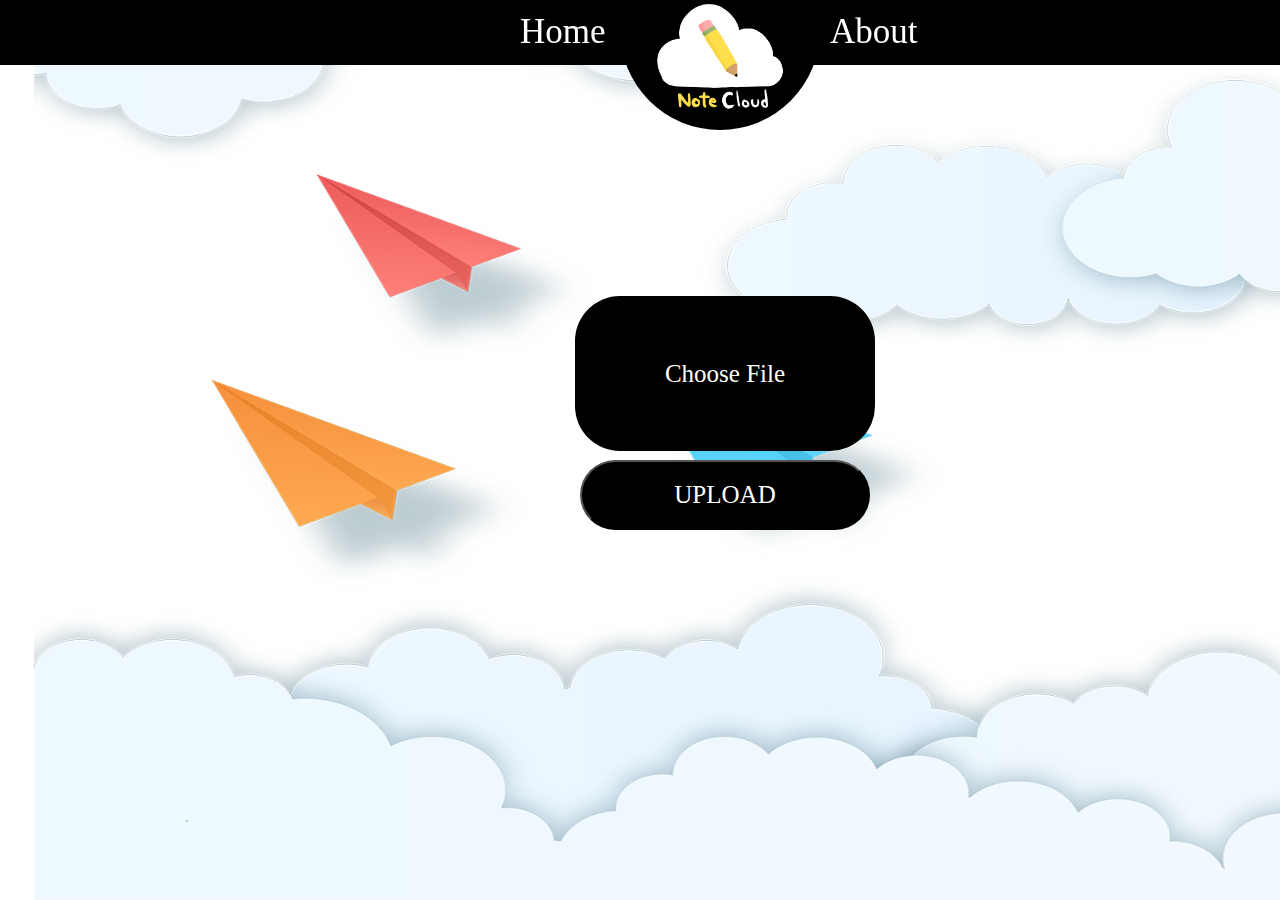
<file: index.html>
<!DOCTYPE html>
<html>
<head>
  <meta charset="UTF-8">
  <meta name="viewport" content="width=device-width, initial-scale=1">
    <title>Home Page</title>
    <link rel="stylesheet" type="text/css" href = "stylehome.css">
    <script src="https://sdk.amazonaws.com/js/aws-sdk-2.1262.0.min.js"></script>
    <script type="text/javascript" src="https://code.jquery.com/jquery-3.6.1.min.js"></script>
    <script type="text/javascript">
    
    //Bucket Configurations
    
     var bucketName = "ADD-BUCKET-NAME";
     var bucketRegion = "us-west-1";
     var IdentityPoolId = "us-west-1:POOL-ID";
    
     AWS.config.update({
                    region: bucketRegion,
                    credentials: new AWS.CognitoIdentityCredentials({
                    IdentityPoolId: IdentityPoolId
                    })
                });
    
                var s3 = new AWS.S3({
                    apiVersion: '2006-03-01',
                    params: {Bucket: bucketName}
            });
    </script>
</head>
<body>

  <!Top Bar Design>
  <div
  style="box-sizing: border-box;position: fixed;width: 1440px;
  height: 80px;left: 0px;top: -15px;z-index:-1;background: #000000;">
    </div>

  <div id="circle"></div>

  <!Box Design>
  <div
  style="box-sizing: border-box;position: fixed;width: 300px;height: 155px;
  left: 575px; top: 296px; background: #000000; border-radius: 45px;">
</div>

  <!Logo png>
  <div pic="logo">
    <img src="NC_Logo.png">
  </div>

  <!Navbar>
  <div class = "navbara">
    <a href = "index.html">Home</a>
    </div>

  <form action="about.html">
  <div class = "navbarb">
    <a href = "about.html">About</a>
  </div>
</form>

  <!Upload button>
  <div class = "upload">
    <input type="file" id="fileUpload" name="filename" hidden/>
    <label for="fileUpload">Choose File</label>
    <button onclick="s3upload()">UPLOAD</button>
  </div>
  <script type="text/javascript">

    async function s3upload() {  
              var files = document.getElementById('fileUpload').files;
              if (files) 
              {
                  var file = files[0];
                  var fileName = file.name;
                  var filePath = 'async-doc-text/' + fileName;
                  var fileUrl = 'https://textract-job-list.s3.us-west-1.amazonaws.com/' +  filePath;
          
                  s3.upload({
                                  Key: filePath,
                                  Body: file,
                                  ACL: 'public-read'
                              }, function(err, data) {
                                  if(err) {
                                      alert('It flopped!');
                                      reject('error');
                                  }
                                  
                                  //alert('Successfully Uploaded!');
                              }).on('httpUploadProgress', function (progress) {
                                  $("progress").attr('value', uploaded);
                              });
              }
      redirect();
      function redirect () {
         setTimeout(myURL, 5000);
         var result = document.getElementById("result");
         result.innerHTML = "<b> The page will redirect after delay of 5 seconds";
      }

      function myURL() {
         document.location.href = 'https://textract-job-list.s3.us-west-1.amazonaws.com/files/notecloud_file.txt';
      }
    };
  </script>

  <!BackGround Img>
  <div pic="BackGround">
    <img src="BG_Paper.png" style="position: fixed; width: 1370px;
    height: 1000px; left: 34px; top: -100px; z-index: -5;">
  </div>


</body>
</html>
</file>
<file: stylehome.css>
#circle {
  position: absolute;
  width: 200px;
  height: 200px;
  left: 620px;
  top: -70px;
  border-radius: 100px;
  background: #000000;
}

.navbar {
  height: 200px;
  width: 1000px;
  position: fixed;
  z-index: 1;
  top: 15px;
  left: 220px;
  overflow-x: hidden;
}

.navbara a{
  position: fixed;
  left: 520px;
  top: 12px;
  text-decoration: none;
  font-family: serif;
  font-style: normal;
  font-weight: 400;
  font-size: 35px;
  color: #FFFFFF;
  display: block;
}

.navbara a:hover{
  color: #FFFF00;
}

.navbarb a{
  position: fixed;
  left: 830px;
  top: 12px;
  text-decoration: none;
  font-family: serif;
  font-style: normal;
  font-weight: 400;
  font-size: 35px;
  color: #FFFFFF;
  display: block;
}

.navbarb a:hover{
  color: #FFFF00;
}

.upload label{
  box-sizing: border-box;
  position: fixed;
  width: 290px;
  height: 145px;
  left: 580px;
  top: 300px;

  font-family: serif;
  font-style: normal;
  font-size: 25px;
  text-align: center;
  padding-top: 60px;

  color: #FFFFFF;
  background: #000000;
  border-radius: 45px;
  cursor: pointer;
}

.upload label:hover{
  color: #000000;
  background: #FFFFFF
}

.upload button{
  box-sizing: border-box;
  position: fixed;
  width: 290px;
  height: 70px;
  left: 580px;
  top: 460px;

  font-family: serif;
  font-style: normal;
  font-size: 25px;
  text-align: center;

  color: #FFFFFF;
  background: #000000;
  border-radius: 45px;
  cursor: pointer;
}

.upload button:hover{
  color: #000000;
  background: #FFFFFF
}

img{
  position: absolute;
  width: 290px;
  height: 300px;
  left: 605px;
  top: -50px;
}
</file>
